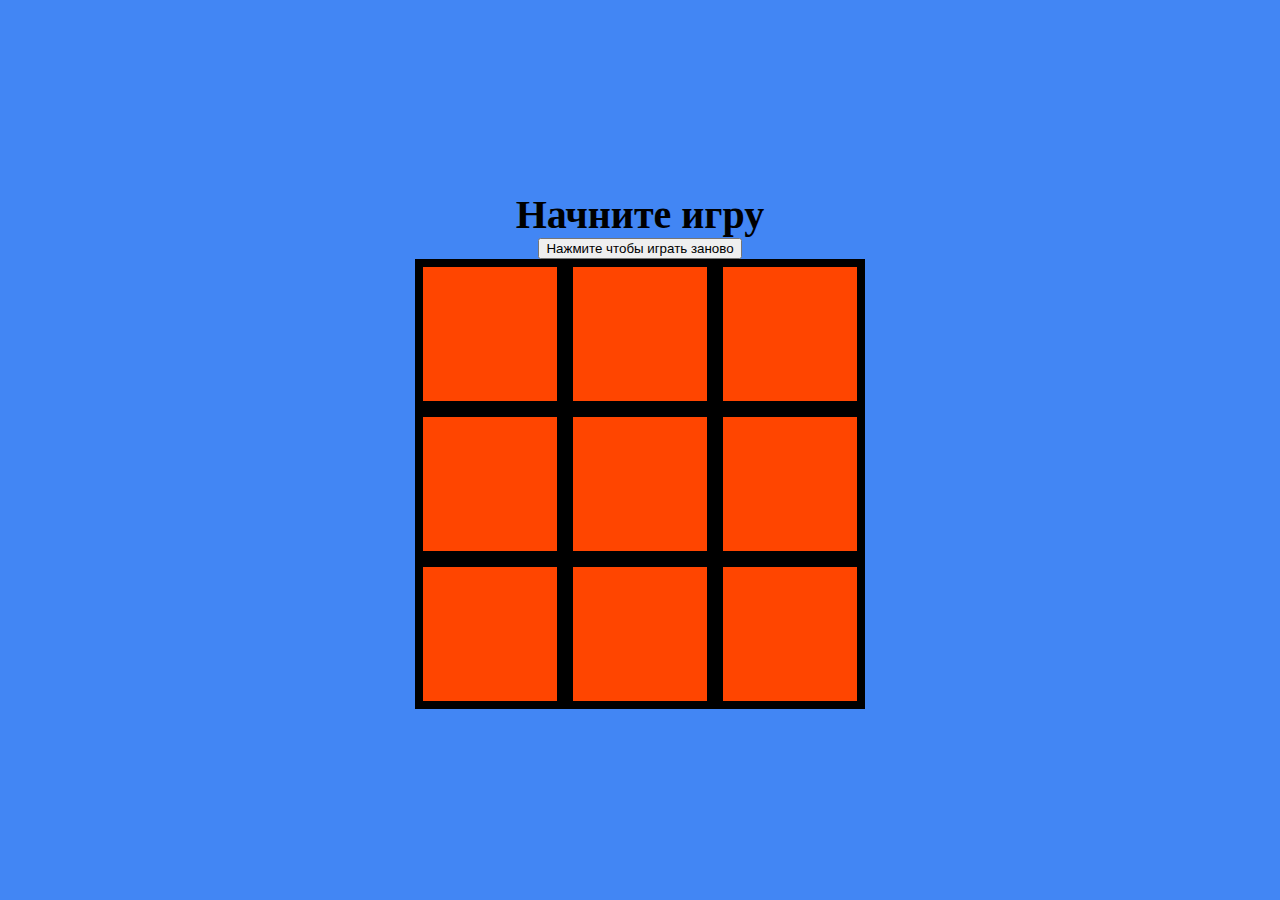
<file: index.html>
<!DOCTYPE html>
<html  style="background-color: #4286f4">
<head>
	<title>Tic Tac Toe</title>
	<meta charset="utf-8">
	<link rel="stylesheet" type="text/css" href="css.css">
</head>
 	<body>
 		<div id="text" >   Начните игру    </div>
 		<input type="button" name="enter" id="replay1" onclick="replay()" value="Нажмите чтобы играть заново">
			<div id="Game">
				<div class="block"></div>
				<div class="block"></div>
				<div class="block"></div>
				<div class="block"></div>
				<div class="block"></div>
				<div class="block"></div>
				<div class="block"></div>
				<div class="block"></div>
				<div class="block"></div>

			</div>
			

	</body>
	
	<script src="js.js" ></script>

</html>
</file>
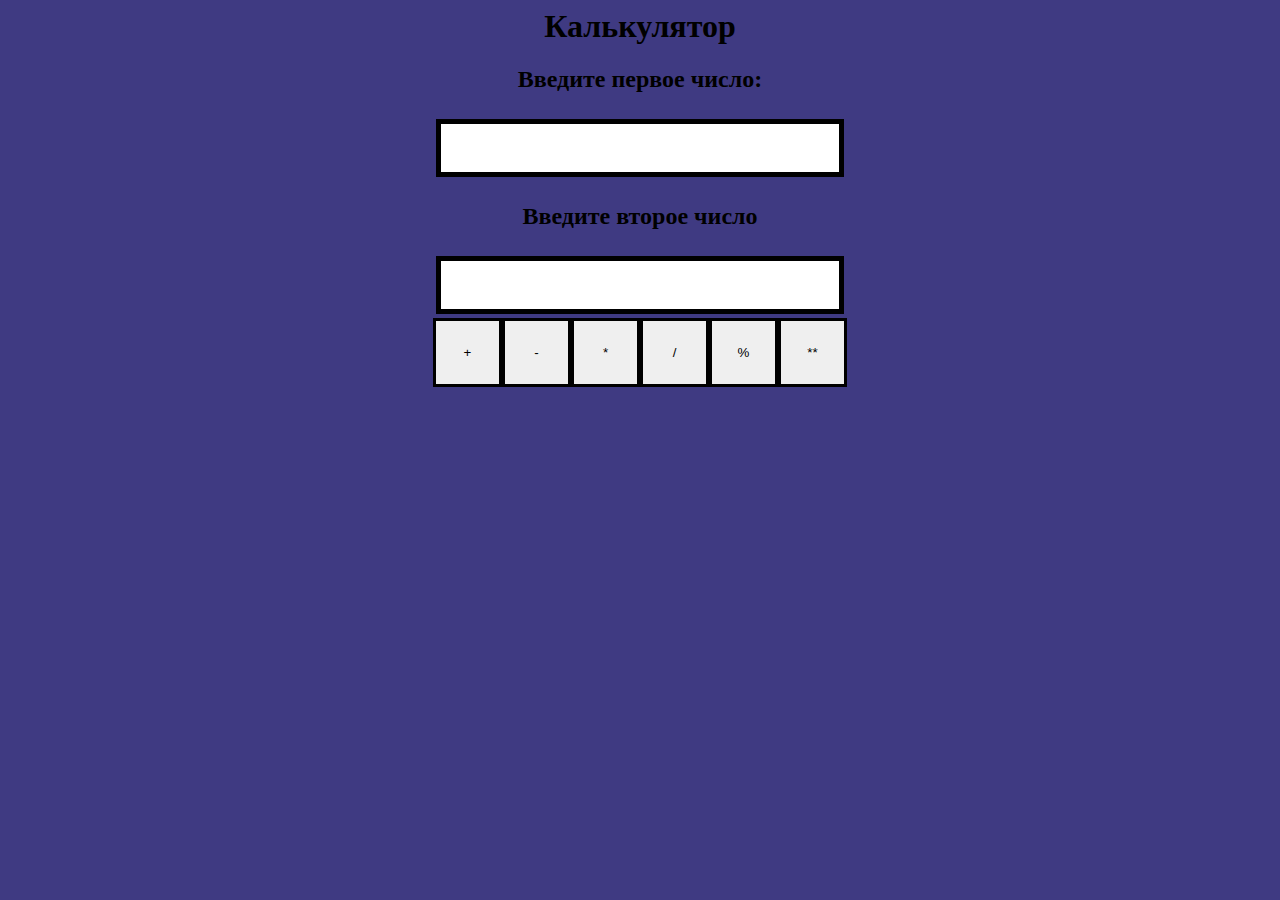
<file: calculator.html>
<!DOCTYPE>

<html style="background-color: #3f3a82 ;text-align: center">
<head>

<title>Задачи по JavaScript</title>

</head>

<body>


<h1>Калькулятор<br /></h1>

<h2 >Введите первое число:</h2><input id='1' name="login" type="text" size="50" maxlength="30" value="" style="width: 400; height: 50; margin: 10; border: 1px solid; outline: 4px solid;"    /> <br />


<div style="margin: 5 auto;width: 400px; font-size:25px"  id="lines"></div>
<h2>Введите второе число</h2>
<input id='2' type="text" size="500" maxlength="30" value="" style="width: 400; height: 50; margin: 10;border: 1px solid; outline: 4px solid;"   /> <br />
<input type="button" value="+"  onclick="gumarac()"  style="width: 65; height: 65;border: 1px solid; outline: 2px solid;" />
<input type="button" value="-"  onclick="hanac()" style="width: 65; height: 65;border: 1px solid; outline: 2px solid;"/>
<input type="button" value="*"  onclick="angam()" style="width: 65; height: 65;border: 1px solid; outline: 2px solid;"/>
<input type="button" value="/"  onclick="bajanum()" style="width: 65; height: 65;border: 1px solid; outline: 2px solid;"/>
<input type="button" value="%"  onclick="tokos()" style="width: 65; height: 65;border: 1px solid; outline: 2px solid;"/>
<input type="button" value="**"  onclick="astichan()" style="width: 65; height: 65;border: 1px solid; outline: 2px solid;	"/>
<div style="margin: 5 auto;width: 400px;font-size:25px" id="lines1"  ></div>

</body>


<script>

 
     function	gumarac(){
     		var  num1 = document.getElementById(1).value
 	var  num2 = document.getElementById(2).value
 	num1 = parseInt(num1)
 		num2 = parseInt(num2)
 		
     	alert("Ответ :"+" "+parseInt(num1+num2))}


     	 function	hanac(){
     		var  num1 = document.getElementById(1).value
 	var  num2 = document.getElementById(2).value
 		
     	alert("Ответ :"+"  "+parseInt(num1-num2))}

     	 function	angam(){
     		var  num1 = document.getElementById(1).value
 	var  num2 = document.getElementById(2).value
 		
     	alert("Ответ :"+"  "+num1*num2)}

     	 function	bajanum(){
     		var  num1 = document.getElementById(1).value
 	var  num2 = document.getElementById(2).value
 		
     	alert("Ответ :"+"  "+num1/num2)}

     	 function	tokos(){
     		var  num1 = document.getElementById(1).value
 	var  num2 = document.getElementById(2).value
 		
     	alert("Ответ :"+"  "+ num1%num2)}

     	function	astichan(){
     		var  num1 = document.getElementById(1).value
 	var  num2 = document.getElementById(2).value
 		
     	alert("Ответ :"+"  "+num1**num2)}




</script>


</html>
</file>
<file: css.css>
html,body {
	flex-direction: column;
	height:100%;
	display: flex;
	justify-content: center;
	align-items: center;
}


#Game {
	width: 450px;
	height: 450px;
	background: orangered;
}

.block {
	width: 150px;
	height: 150px;
	float: left;
	border: 8px solid ;
	box-sizing: border-box;

	text-align: center;
	font-size: 120px;
}

#text {

	color:black;
	font-size: 40px;
	text-align: center;
	font-weight: bolder;


}
</file>
